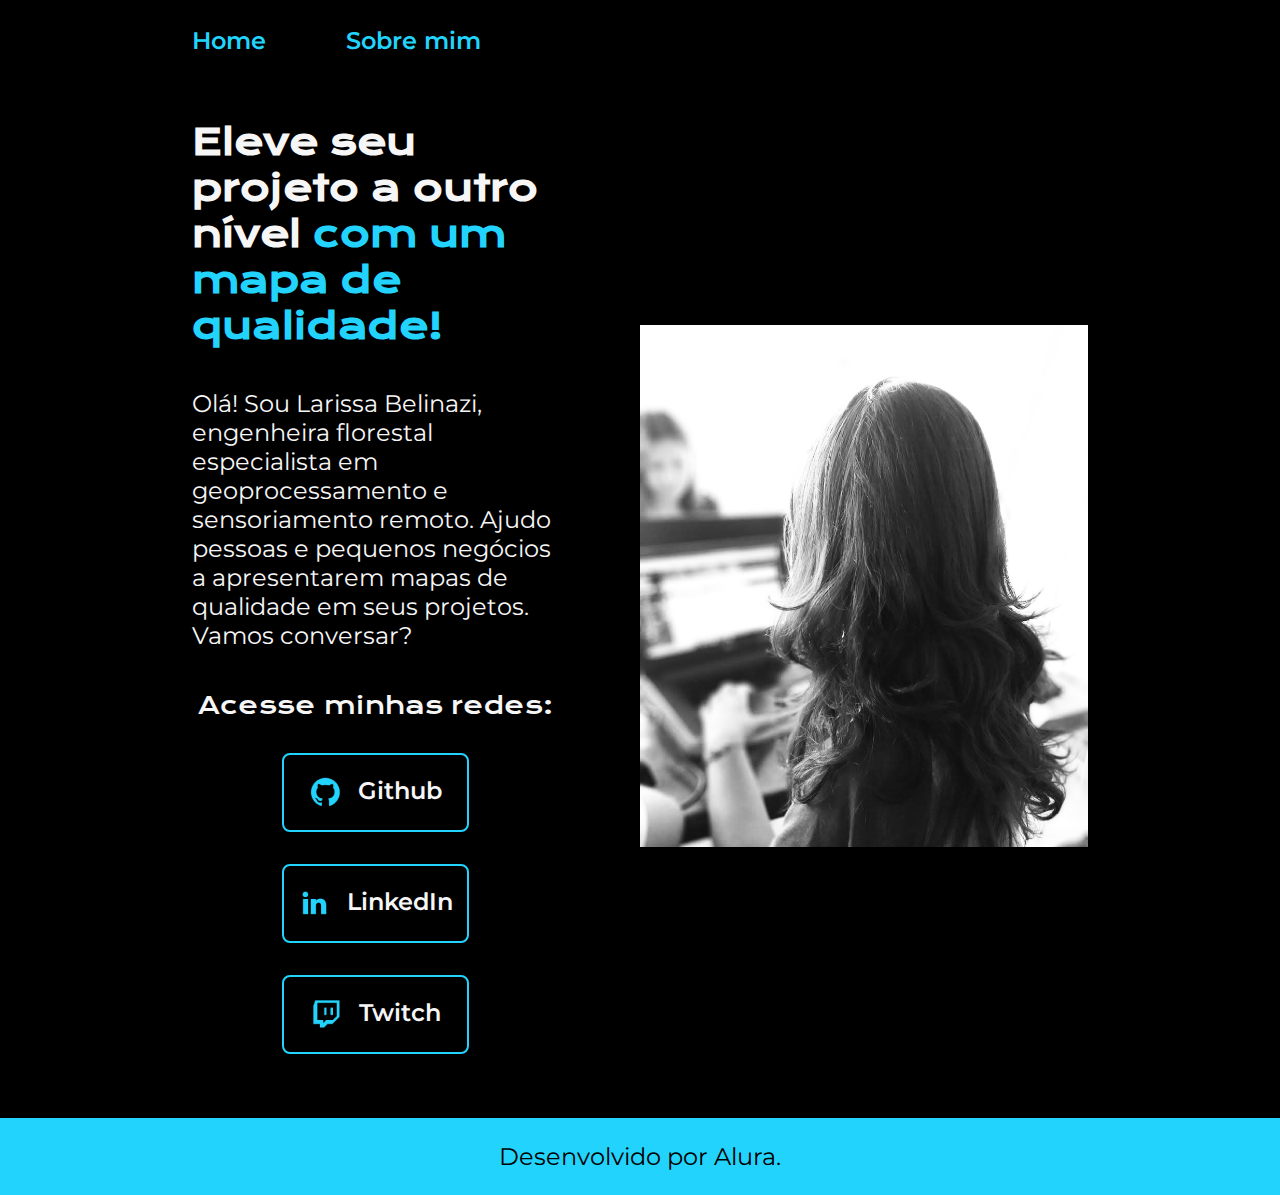
<file: index.html>
<!DOCTYPE html>
<html lang="pt-br">

<head>
    <meta charset="UTF-8">
    <meta http-equiv="X-UA-Compatible" content="IE=edge">
    <meta name="viewport" content="width=device-width, initial-scale=1.0">
    <title>Portfolio</title>
    <link rel="stylesheet" href="./styles/style.css">
</head>

<body>
    <header class="cabecalho">
        <nav class="cabecalho__menu">
            <a class="cabecalho__menu__link" href="index.html">Home</a>
            <a class="cabecalho__menu__link" href="about.html">Sobre mim</a>
        </nav>
    </header>
    <main class="apresentacao">
        <section class="apresentacao__conteudo">
            <h1 class="apresentacao__conteudo__titulo">Eleve seu projeto a outro nível <strong
                    class="titulo-destaque">com um mapa de qualidade!</strong></h1>
            <p class="apresentacao__conteudo__texto">Olá! Sou Larissa Belinazi, engenheira florestal especialista em geoprocessamento e sensoriamento remoto. Ajudo pessoas e pequenos negócios a apresentarem mapas de qualidade em seus projetos. Vamos conversar?</p>
            <div class="apresentacao__links">
                <h2 class="apresentacao__links__subtitulo">Acesse minhas redes:</h2>
                <a class="apresentacao__links__navegacao href=" https://github.com/lbelinazi">
                    <img src="./assets/github.png">
                    Github
                </a>
                <a class="apresentacao__links__navegacao href=" https://www.linkedin.com/in/larissa-belinazi/">
                    <img src="./assets/linkedin.png">
                    LinkedIn
                </a>
                <a class="apresentacao__links__navegacao href=" https://www.twitch.tv/">
                    <img src="./assets/twitch.png">
                    Twitch
                </a>
            </div>
        </section>
        <img class="apresentacao__imagem" src="./assets/Imagem.jpg" alt="Foto da Larissa Belinazi produzindo um mapa">
    </main>
    <footer class="rodape">
        <p>Desenvolvido por Alura.</p>
    </footer>
</body>

</html>
</file>
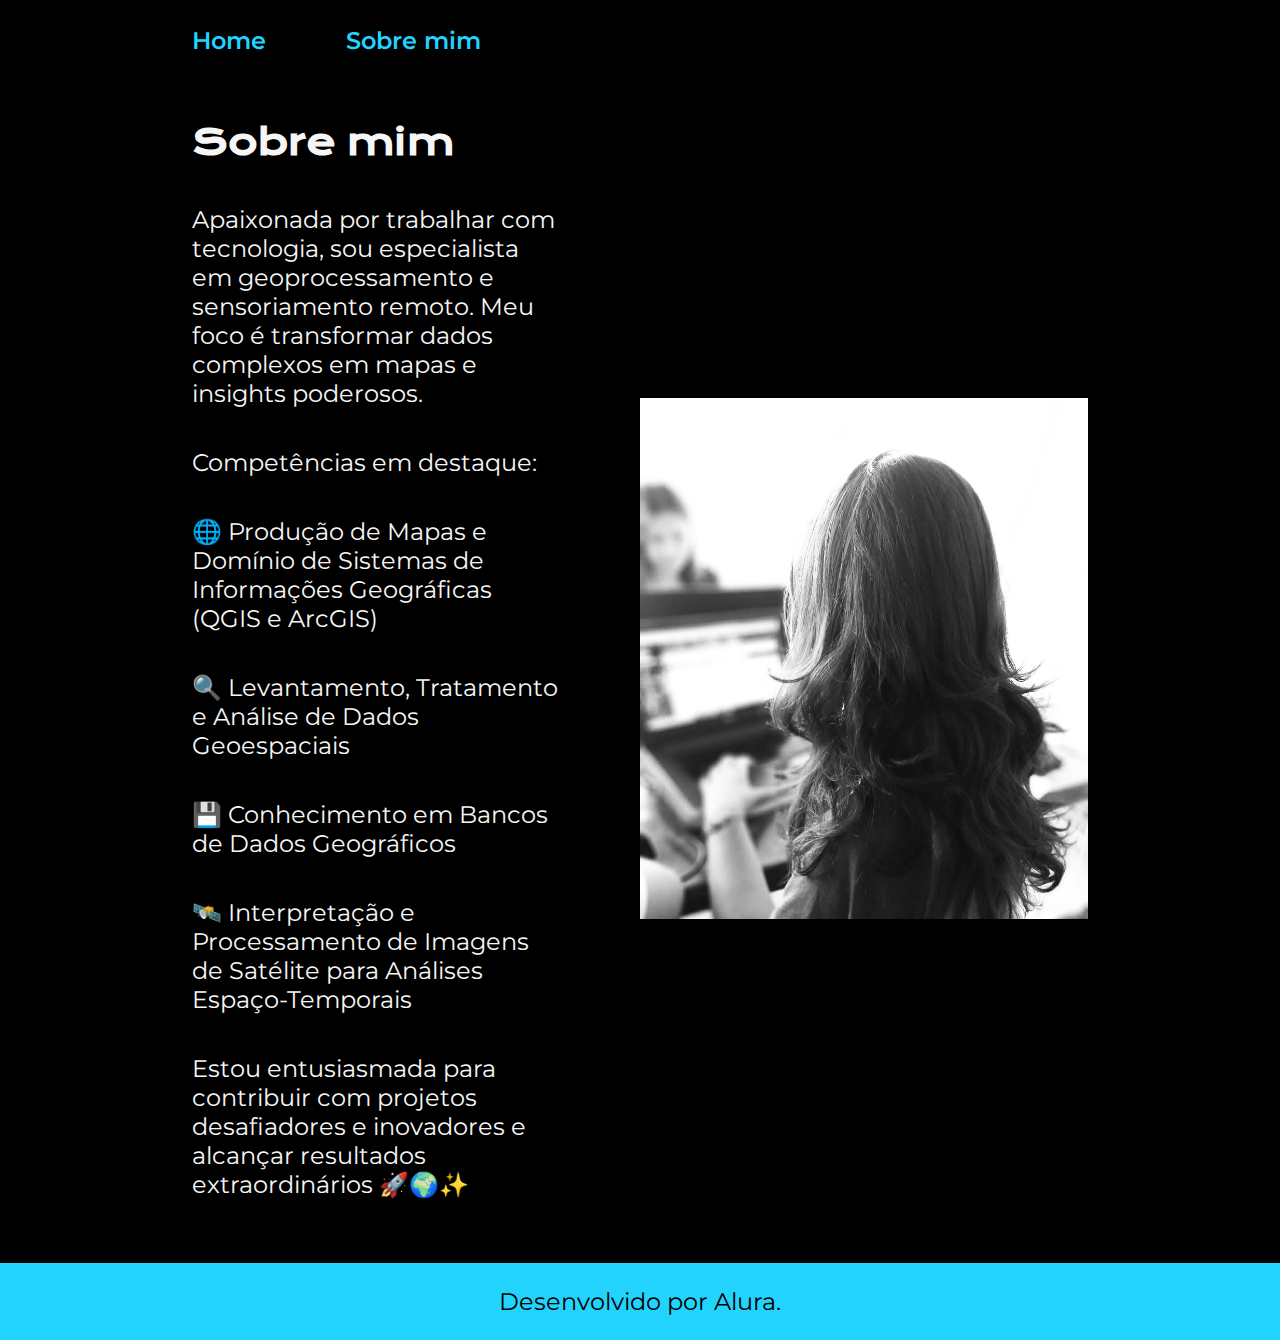
<file: about.html>
<!DOCTYPE html>
<html lang="pt-br">

<head>
    <meta charset="UTF-8">
    <meta http-equiv="X-UA-Compatible" content="IE=edge">
    <meta name="viewport" content="width=device-width, initial-scale=1.0">
    <title>Sobre mim</title>
    <link rel="stylesheet" href="./styles/style.css">
</head>

<body>
    <header class="cabecalho">
        <nav class="cabecalho__menu">
            <a class="cabecalho__menu__link" href="index.html">Home</a>
            <a class="cabecalho__menu__link" href="about.html">Sobre mim</a>
        </nav>
    </header>
    <main class="apresentacao">
        <section class="apresentacao__conteudo">
            <h1 class="apresentacao__conteudo__titulo">Sobre mim</h1>
            <p class="apresentacao__conteudo__texto">Apaixonada por trabalhar com tecnologia, sou especialista em
                geoprocessamento e sensoriamento remoto. Meu foco é transformar dados complexos em mapas e insights
                poderosos.</p>
            <p class="apresentacao__conteudo__texto">Competências em destaque:</p>
            <p class="apresentacao__conteudo__texto">🌐 Produção de Mapas e Domínio de Sistemas de Informações
                Geográficas (QGIS e ArcGIS)</p>
            <p class="apresentacao__conteudo__texto">🔍 Levantamento, Tratamento e Análise de Dados Geoespaciais</p>
            <p class="apresentacao__conteudo__texto">💾 Conhecimento em Bancos de Dados Geográficos</p>
            <p class="apresentacao__conteudo__texto">🛰️ Interpretação e Processamento de Imagens de Satélite para
                Análises Espaço-Temporais</p>
            <p class="apresentacao__conteudo__texto">Estou entusiasmada para contribuir com projetos desafiadores e
                inovadores e alcançar resultados extraordinários 🚀🌍✨</p>
        </section>
        <img class="apresentacao__imagem" src="./assets/Imagem.jpg" alt="Foto da Larissa Belinazi programando">
    </main>
    <footer class="rodape">
        <p>Desenvolvido por Alura.</p>
    </footer>
</body>

</html>
</file>
<file: styles/style.css>
@import url('https://fonts.googleapis.com/css2?family=Krona+One&family=Montserrat:wght@400;600&display=swap');

/* Definindo variáveis para definir cores padrão */
:root {
    --cor-primaria: #000000;
    --cor-secundaria: #F6F6F6;
    --cor-terciaria: #22D4FD;
    --cor-hover: #272727;

    --fonte-primaria: 'Krona One', sans-serif;
    --fonte-secundaria: 'Montserrat', sans-serif
}


* {
    margin: 0;
    padding: 0;
}

body {
    box-sizing: border-box;
    background-color: var(--cor-primaria);
    color: var(--cor-secundaria);
}

.titulo-destaque {
    color: var(--cor-terciaria);
}

.cabecalho {
    padding: 2% 0% 0% 15%;
}

.cabecalho__menu {
    display: flex;
    gap: 80px;
}

.cabecalho__menu__link {
    font-family: var(--fonte-secundaria);
    font-size: 1.5rem;
    font-weight: 600;
    color: var(--cor-terciaria);
    text-decoration: none;
}

.apresentacao {
    padding: 5% 15%;
    display: flex;
    align-items: center;
    justify-content: space-between;
    gap: 82px;
}

.apresentacao__conteudo {
    width: 50%;
    display: flex;
    flex-direction: column;
    gap: 40px;
}

.apresentacao__conteudo__titulo {
    font-size: 2.25rem;
    font-family: var(--fonte-primaria);
}

.apresentacao__conteudo__texto {
    font-size: 1.5rem;
    font-family: var(--fonte-secundaria);
}

.apresentacao__links {
    display: flex;
    flex-direction: column;
    justify-content: space-between;
    align-items: center;
    gap: 32px;
}

.apresentacao__links__subtitulo {
    font-family: var(--fonte-primaria);
    font-weight: 400;
    font-size: 1.5rem;
}

.apresentacao__links__navegacao {
    display: flex;
    justify-content: center;
    gap: 16px;
    border: 2px solid var(--cor-terciaria);
    width: 50%;
    text-align: center;
    border-radius: 8px;
    font-size: 1.5rem;
    font-weight: 600;
    padding: 21.5px 0px;
    text-decoration: none;
    color: var(--cor-secundaria);
    font-family: var(--fonte-secundaria);
}

.apresentacao__links__link:hover {
    background-color: var(--cor-hover);
}

.apresentacao__imagem {
    width: 50%;
}

.rodape {
    padding: 24px;
    color: var(--cor-primaria);
    background-color: var(--cor-terciaria);
    text-align: center;
    font-family: var(--fonte-secundaria);
    font-size: 1.5rem;
    font-weight: 400;
}

@media (max-width: 1200px) {
    .cabecalho {
        padding: 10%;
    }

    .cabecalho__menu {
        justify-content: center;
    }

    .apresentacao {
        flex-direction: column-reverse;
        padding: 5%;
    }

    .apresentacao__conteudo {
        width: auto;
    }
}
</file>
